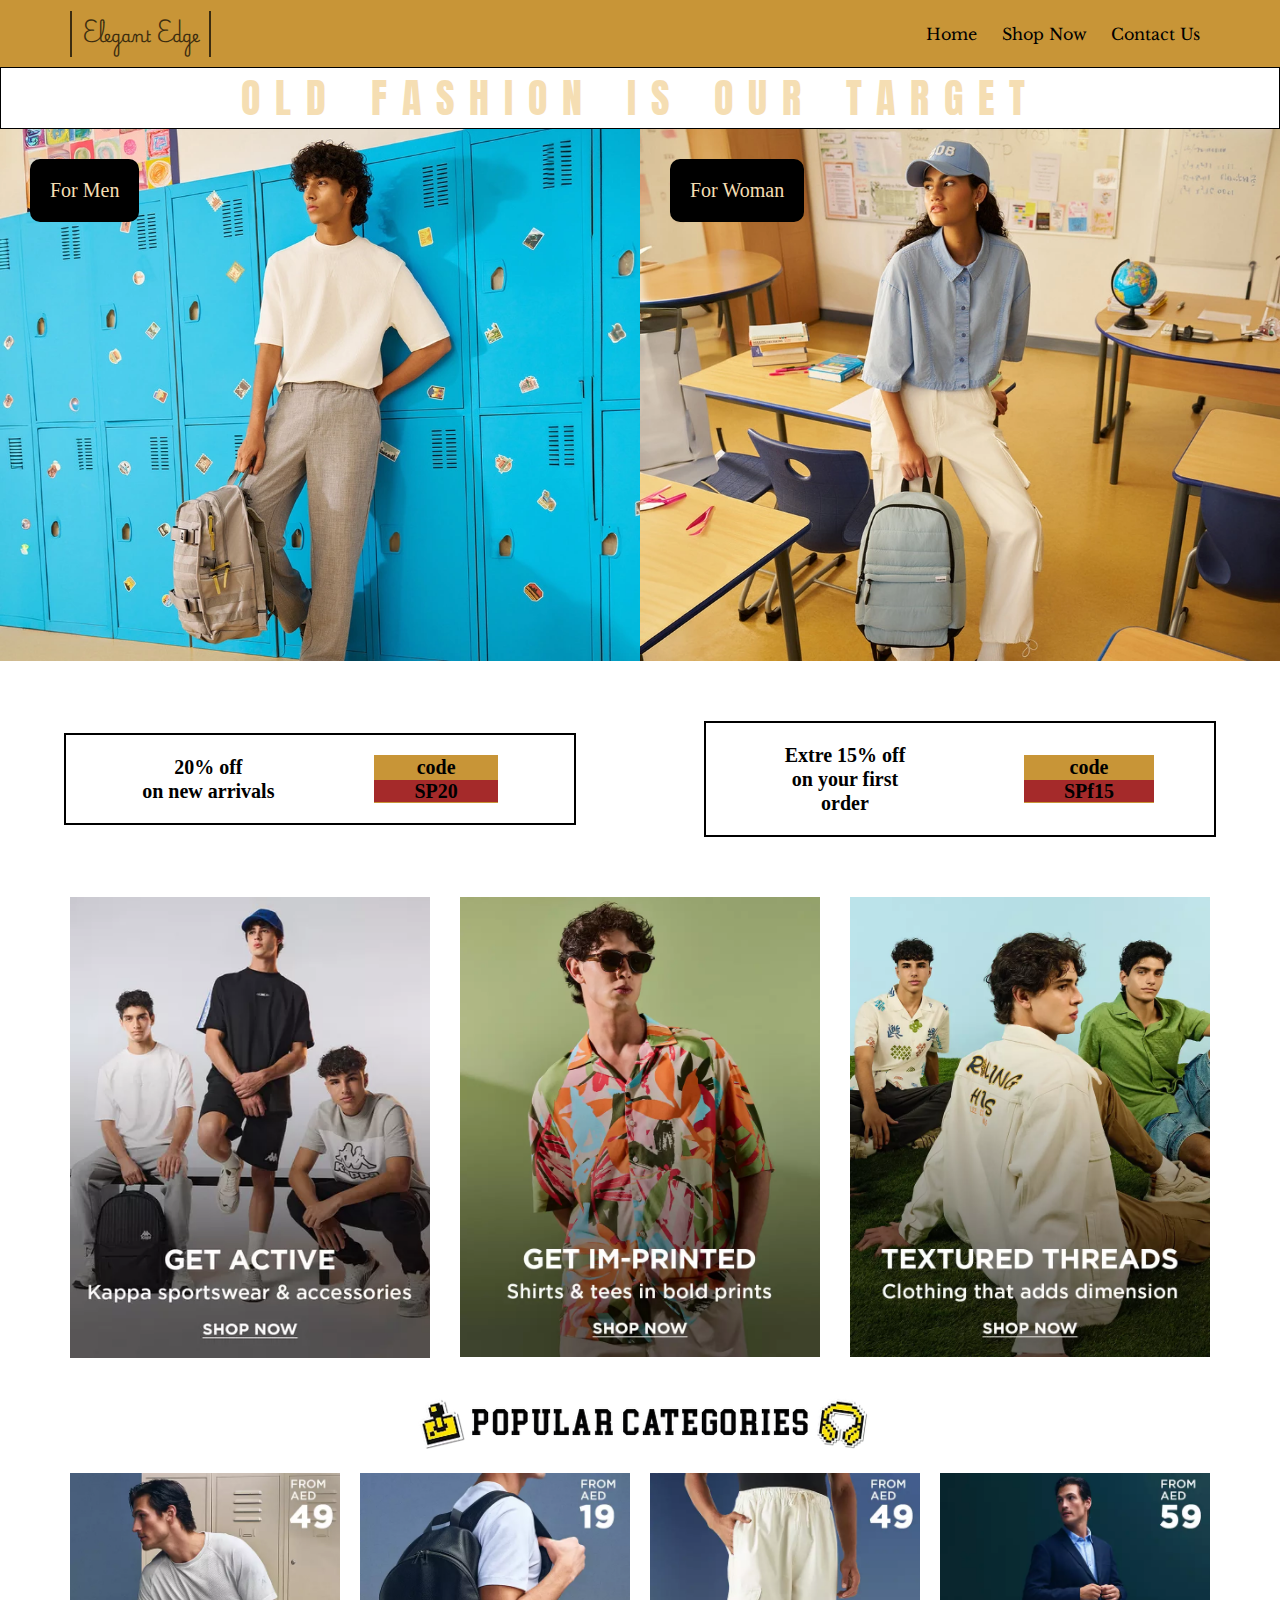
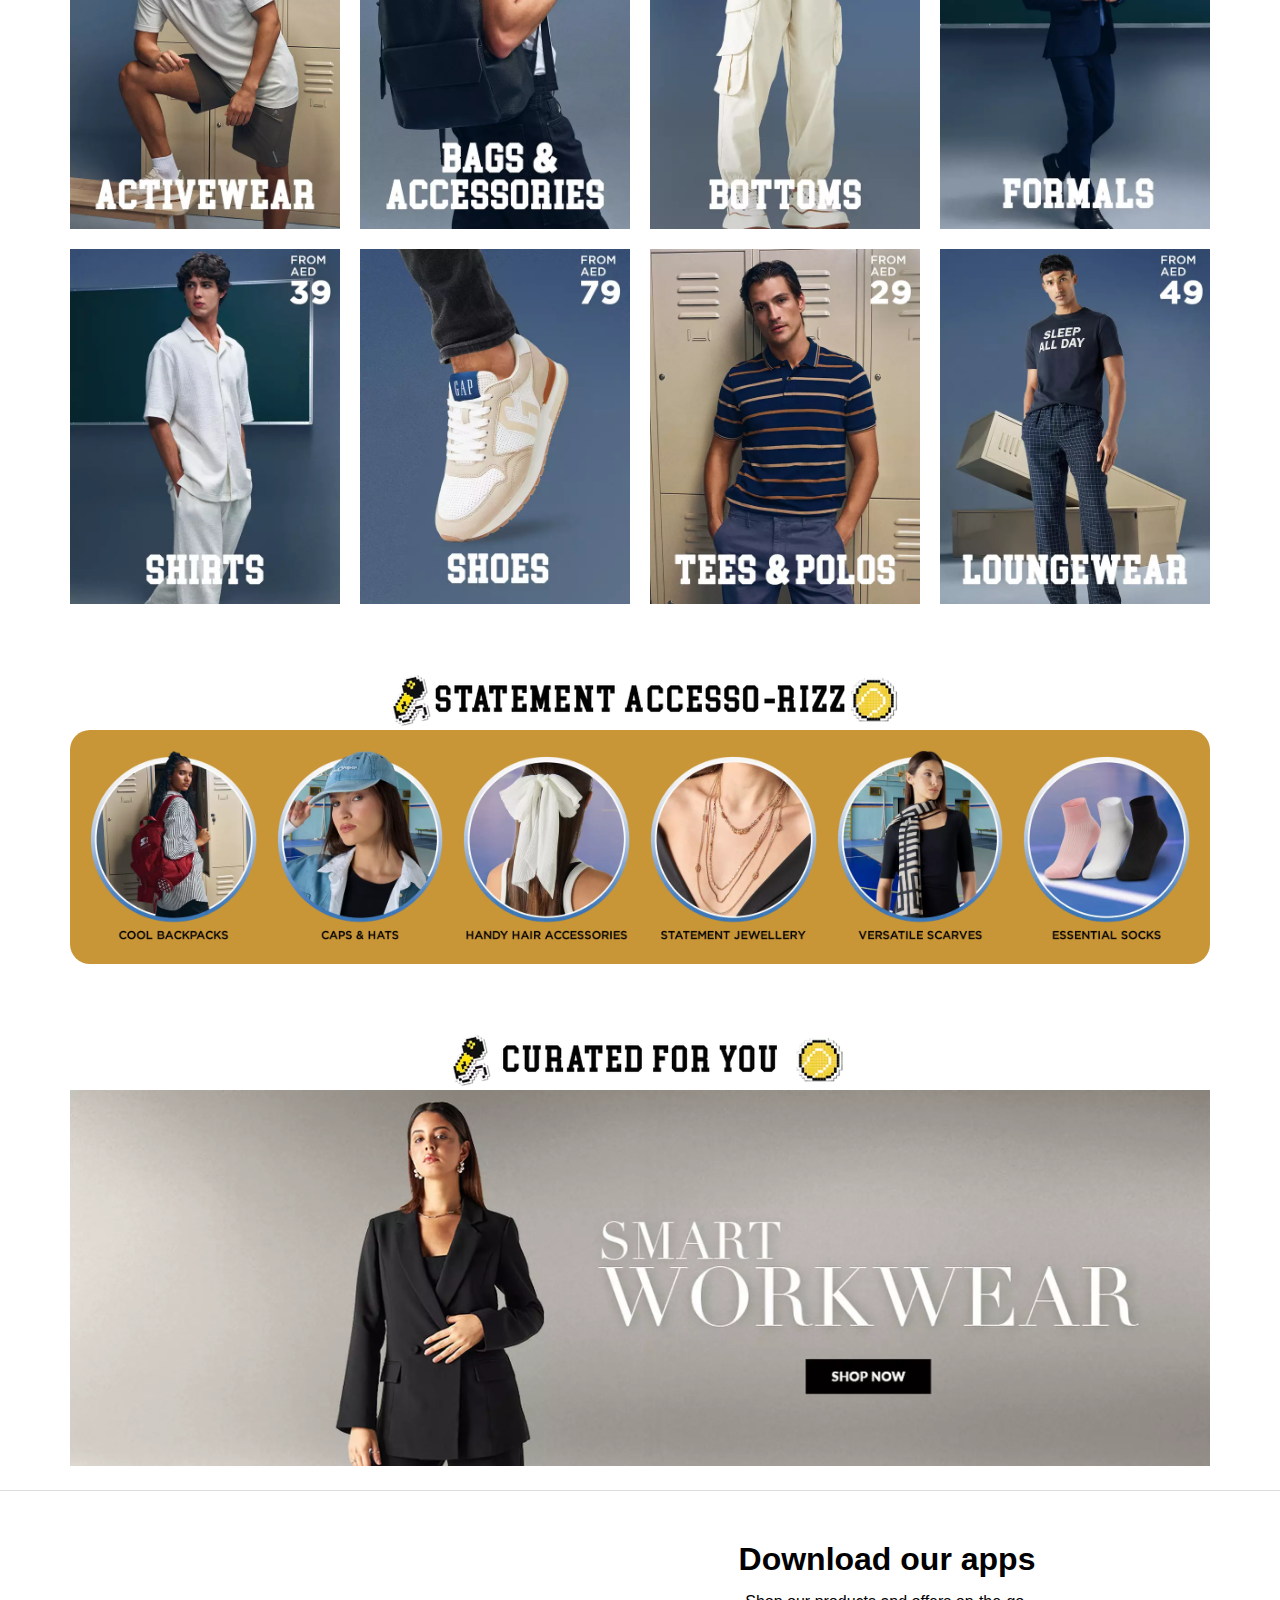
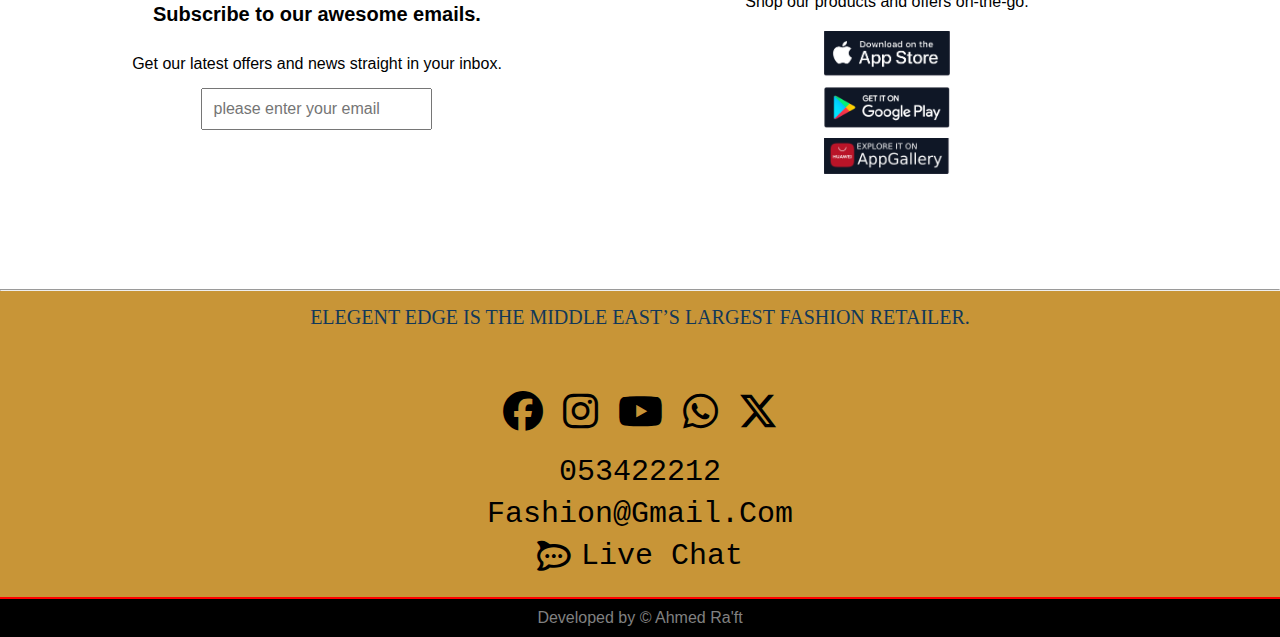
<file: index.html>
<!DOCTYPE html>
<html lang="en">
<head>
    <meta charset="UTF-8">
    <meta name="viewport" content="width=device-width, initial-scale=1.0">

    <!-- main css file  -->
    <link rel="stylesheet" href="/css/main.css">
    <!-- normailze -->
    <link rel="stylesheet" href="/css/normalize.css">
    <!-- font awesome -->
    <link rel="stylesheet" href="/css/all.min.css">
    <!-- bootstrap v.4-->
    <!-- <link rel="stylesheet" href="/css/bootstrap.css"> -->

    <!-- google fonts -->
    <link rel="preconnect" href="https://fonts.googleapis.com">
<link rel="preconnect" href="https://fonts.gstatic.com" crossorigin>
<link href="https://fonts.googleapis.com/css2?family=Playwrite+BE+WAL:wght@100..400&display=swap" rel="stylesheet">

<link rel="preconnect" href="https://fonts.googleapis.com">
<link rel="preconnect" href="https://fonts.gstatic.com" crossorigin>
<link href="https://fonts.googleapis.com/css2?family=Libre+Baskerville:ital,wght@0,400;0,700;1,400&family=Playwrite+BE+WAL:wght@100..400&display=swap" rel="stylesheet">

<link rel="preconnect" href="https://fonts.googleapis.com">
<link rel="preconnect" href="https://fonts.gstatic.com" crossorigin>
<link href="https://fonts.googleapis.com/css2?family=Anton&family=Libre+Baskerville:ital,wght@0,400;0,700;1,400&family=Playwrite+BE+WAL:wght@100..400&display=swap" rel="stylesheet">
<title>Document</title>
</head>
<body>
    <div class="main-header">
        <div class="container">
            <div class="header"> 
                <div class="logo">
                    <h1>Elegant Edge</h1>
               <nav>
                <ul>
                    <li><a href="#">home</a></li>
                    <li><a href="#shop">shop now</a></li>
                    <li><a href="#">contact us</a></li>
                </ul>
               </nav>
            </div>
        </div>
    </div>
    </div>

    <div class="title">
        <p>old fashion is our target</p>
    </div>

    <!-- start of the image boxes -->

    <div class="img-landing">
        <div class="landing">
            <div class="boxes">
                <a href="#shop">for men</a>
                <img src="/img/Onboarding-decktop-men_En_1440x1194_BTS.webp" alt="">
            </div>
            <div class="boxes">
                <a href="#girls">for woman</a>
                <img src="/img/Onboarding-decktop-women_En_1440x1194_BTS.webp" alt="">
            </div>
        </div>
    </div>

<!-- end of img landing  -->

<!-- start of offers -->

<div class="offers">
    
     <div class="offer-code">
        <p>20% off <br>on new arrivals</p>
        
        <p>code <br> <SPan>SP20</SPan></p>
     </div>
     <div class="offer-code">
        <p>Extre 15% off <br>on your first order</p>
        <p>code <br> <SPan>SPf15</SPan></p>
     </div>
    </div>

 <!-- end of offers setion -->

 <div class="men-offers">
    <div class="container">
        <div class="men-offers-img">
            <img src="/img/Web_En_SP_men_BTC_trends_Active_24July.webp" alt="">
            <img src="/img/Web_En_SP_men_BTC_trends_Printed_22July.webp" alt="">
            <img src="/img/Web_En_SP_men_BTC_trends_Textured_24July.webp" alt="">
        </div>
    </div>
 </div>

 <!-- end of offers section -->

 <div class="popular-section">
   <img src="/img/BTC_Web_women_En_header_TC_16July.webp" alt="" width="100%">

   <div class="container" id="shop">
    <div class="product-section">
        <div class="product-section-img">
            <img src="/img/Web_En_Men_BTS_TC_Activewear_UAE.webp" alt="">
            <img src="/img/Web_En_Men_BTS_TC_Bag_Access_UAE.webp" alt="">
            <img src="/img/Web_En_Men_BTS_TC_Bottoms_UAE.webp" alt="">
            <img src="/img/Web_En_Men_BTS_TC_Formals_UAE.webp" alt="">
            <img src="/img/Web_En_Men_BTS_TC_Shirts_UAE.webp" alt="">
            <img src="/img/Web_En_Men_BTS_TC_Shoes_UAE.webp" alt="">
            <img src="/img/Web_En_Men_BTS_TC_Tees_Polos_UAE.webp" alt="">
           <img src="/img/Web_En_Men_BTS_TC_Loungewear_UAE.webp" alt="">
            
           
        </div>
    </div>
   </div>
 </div>

 <!-- end of the popular section -->

 <!-- start of girls section -->

 <div class="girls-section" id="girls">
    <img class="none" src="/img-2/BTC_Web_women_En_header_accessory_16July.webp" alt="">
    <div class="container">
        <div class="girls-section-img">
            <img src="/img-2/Web_En_women_BTC_Accessory_backpack_17July.webp" alt="">
            <img src="/img-2/Web_En_women_BTC_Accessory_caps_17July.webp" alt="">
            <img src="/img-2/Web_En_women_BTC_Accessory_Hair_Access_17July.webp" alt="">
            <img src="/img-2/Web_En_women_BTC_Accessory_Jewellery_17July.webp" alt="">
            <img src="/img-2/Web_En_women_BTC_Accessory_Scarves_17July.webp" alt="">
            <img src="/img-2/Web_En_women_BTC_Accessory_socks_17July.webp" alt="">
        </div>
    </div>
 </div>

 <!-- start the girls section2 -->

 <div class="summer-girls">
    <img src="/img-3/BTC_Web_women_En_header_Curated_16July.webp" alt="">
    <div class="container">
        <div class="summer-girls-img">
         
            <img src="/img-3/Web_En_BTC_Women_IB_workwear_17July.webp" alt="">
        </div>
    </div>
   
 </div>



 <!-- start before footer -->

 <div class="before-footer">
    <div class="container">
        <div class="sub">
            <h1>Subscribe to our awesome emails.</h1>
            <p>Get our latest offers and news straight in your inbox.</p>
            <input type="email" placeholder="please enter your email"> 
        </div>
       
        <div class="app">
            <h1>Download our apps</h1>
            <p>Shop our products and offers on-the-go.</p>
            <img src="/apps/Screenshot 2024-08-01 at 3.58.29 AM.png" alt="">
            <img src="/apps/Screenshot 2024-08-01 at 4.00.16 AM.png" alt="">
            <img src="/apps/Screenshot 2024-08-01 at 4.00.44 AM.png" alt="">
        </div>
       
    </div>
 </div>
<hr>
 <!-- start the footer -->

    <div class="footer">
        <div class="container">
            <div class="footer-title">
                <p>Elegent Edge is The Middle East’s largest fashion retailer.</p>
            </div>

            <div class="footer-contact">
                <div class="footer-icon">
                    <i class="fa-brands fa-facebook"></i>
                    <i class="fa-brands fa-instagram"></i>
                    <i class="fa-brands fa-youtube"></i>
                    <i class="fa-brands fa-whatsapp"></i>
                    <i class="fa-brands fa-x-twitter"></i>
                </div>
            </div>
            <div class="numbers">
                <div class="call">
                    <p>053422212</p>
                    <p>fashion@gmail.com</p>
                    <div class="chat">
                        <p>live chat</p>
                        <i class="fa-brands fa-rocketchat"></i>
                    </div>
                </div>
            </div>
         
        </div>
        <!-- <hr> -->
     
    </div>
  <div class="last">
    <p class="end">Developed by &copy; Ahmed Ra'ft</p>

  </div>



<script src="/js/bootstrap.js"></script>
<script src="/js/jquery-3.5.1.min.js"></script>
<script src="/js/popper.min.js"></script>    
</body>
</html>
</file>
<file: css/main.css>
::-webkit-scrollbar{
    background-color: brown;
    
 }

::-webkit-scrollbar-thumb {
    background-color: white;
}
 
 html {
    scroll-behavior: smooth;
}

* {
    margin: 0;
    padding: 0;
    box-sizing: border-box;
    -webkit-box-sizing: border-box;
    -moz-box-sizing: border-box;
}

ul {
    list-style-type: none;
}

a {
    text-decoration: none;
}




.container { 
margin-left: auto;
margin-right: auto;
padding-right: 15px;
padding-left: 15px;
}
/* Small */
@media (min-width: 768px) {
    .container {
      width: 750px;
    }
  }
  /* Medium */
  @media (min-width: 992px) {
    .container {
      width: 970px;
    }
  }
  /* Large */
  @media (min-width: 1200px) {
    .container {
      width: 1170px;
    }
  }

  /* start the header */

  .main-header {
background-color: #c89537;  
/* height: 75px; */
position: sticky;
top: 0;
z-index: 1;
   
  }
.container .header .logo {
    display: flex;
    justify-content: space-between;
    align-items: center ;

   
}

@media (max-width: 767px) {
    .container .header .logo    {
        flex-direction: column;
        justify-content: center;
        align-items: center;
    }
  }

.container .header .logo h1 {
    font-family: "Playwrite BE WAL", cursive;
    font-size: 16px;
    color: black;
    opacity: 0.7;
    border-left: 2px black solid;
    border-right: 2px black solid;
    padding-inline: 10px;
    
}



li {
    display: inline-block;
   
}



.container .header nav ul li a {
   color: black;
    margin-inline: 10px;
    text-transform: capitalize;
    font-family: "Libre Baskerville", serif;
    position: relative;
   
    

}




.header .logo nav ul > li > a::after {
    content: "";
    width: 0 ;
    height: 1px;
    background-color: black;
    position: absolute;
    left: 2px;
    top: 30px;
}


.container .header nav ul li a:hover::after{
  
    width: 100%;
    transition: 1s;
    -webkit-transition: 1s;
    -moz-transition: 1s;
    -ms-transition: 1s;
    -o-transition: 1s;
}

.title {
    display: flex;
    align-items: center;
    justify-content: center;
    width: 100%; 
     /* height: 90px; */
    border: solid black 1px;
    animation: title-bgc 2s infinite alternate;
   
}



.title p {
    color: wheat;
    font-size: 40px;
    text-transform: uppercase;
    font-family: "Anton", sans-serif;
    letter-spacing: 15px;
    font-weight: 100;
    animation: title-color infinite 2s alternate-reverse;
    -webkit-animation: title-color infinite 2s alternate-reverse;
    word-spacing: 6px;
}

@media (max-width: 767px) {
    .title p   {
     letter-spacing: 0;
     word-spacing: 0;
     font-size: 30px;
    }
  }

/* start landing */

.img-landing {
padding-bottom: 20px;
}

.img-landing .landing {
    display: flex;
    justify-content: center;
    align-items: center;
   
}

.img-landing .landing .boxes {
    display: flex;
    justify-content: center;
    align-items: center;
    position: relative;
}

.img-landing .landing .boxes img {
    width: 100%;
    max-width: 100%;
}

.img-landing .landing .boxes a {
    background-color: black;
    position: absolute;
    padding: 20px;
    text-transform: capitalize;
    color: wheat;
    border-radius: 10px;
    -webkit-border-radius: 10px;
    -moz-border-radius: 10px;
    -ms-border-radius: 10px;
    -o-border-radius: 10px;
    top: 30px;
    left: 30px;
    font-size: 20px;
    font-family: 'Times New Roman', Times, serif;
}

@media (max-width: 767px) {
    .img-landing .landing .boxes a   {
     top: 75%;
     
     padding: 5px;
     left: 80px;
    }
  }

/* start of the offers section */
.offers {
    padding-top: 20px;
    padding-bottom: 20px;
}

.offers  {
    display: flex;
    justify-content: space-around;
    align-items: center;
  
}

@media (max-width: 767px) {
    .offers   {
    flex-direction: column;
    /* justify-content: center; */
    }
  }



.offers  .offer-code {
    display: flex;
    align-items: center;
    justify-content: center;
    gap: 100px;
    border: 2px solid black;
    padding-inline: 60px;
    padding-block: 20px ;
    width: 40%;
    margin: 20px;
   
}

@media (max-width: 767px) {
    .offers  .offer-code    {
   width: 80%;
   margin-block: 10px;
  /* margin-block: 30px; */
   padding-inline: 10px;
   padding-block: 10px;
 gap: 10px;
   flex-direction: column;
/* height: 170px; */
    }
  }



.offers  .offer-code p {
    color: black;
    font-size: 20px;
    text-align: center;
    line-height: 1.2;
    font-family: Georgia, 'Times New Roman', Times, serif;
    font-weight: bold;

}

.offers  .offer-code p:not(:first-child){
   background-color:   #c89537;;
   
}

.offers  .offer-code p span {
background-color: brown;  
padding-inline: 40px;
}
/* end of offers */

/* start of the men offers */

.men-offers {
padding-top: 20px;
padding-bottom: 20px;
}


.men-offers .container .men-offers-img {
    display: grid;
    grid-template-columns: repeat(auto-fill, minmax(300px, 1fr));
    gap: 30px;
    cursor: pointer;
   
}

.men-offers .container .men-offers-img img {
    width: 100%;
    max-width: 100%;
    
    
   
   
}

.men-offers .container .men-offers-img img:hover {
    transform: rotate(3deg) scale(1.1);
    -webkit-transform: rotate(3deg) scale(1.1);
    -moz-transform: rotate(3deg) scale(1.1);
    -ms-transform: rotate(3deg) scale(1.1);
    -o-transform: rotate(3deg) scale(1.1);
    transition: 0.3s;
    -webkit-transition: 0.3s;
    -moz-transition: 0.3s;
    -ms-transition: 0.3s;
    -o-transition: 0.3s;
    opacity: 0.5;
}

/* start of the popular-section */

.popular-section {
    padding-top: 20px;
    padding-bottom: 20px;
}

.product-section-img {
    padding-top: 20px;
    display: grid;
    grid-template-columns: repeat(auto-fill, minmax(250px, 1fr));
    gap: 20px;
}

.product-section-img img {
    width: 100%;
    max-width: 100%;
    cursor: pointer;
}

.product-section-img img:hover {
    transform: rotate(3deg) scale(1.1);
    -webkit-transform: rotate(3deg) scale(1.1);
    -moz-transform: rotate(3deg) scale(1.1);
    -ms-transform: rotate(3deg) scale(1.1);
    -o-transform: rotate(3deg) scale(1.1);
    transition: 0.3s;
    -webkit-transition: 0.3s;
    -moz-transition: 0.3s;
    -ms-transition: 0.3s;
    -o-transition: 0.3s;
    opacity: 0.8;
}

/* start of the girls  */

.girls-section {
padding-top: 50px;
padding-bottom: 50px;
}

.none {
    width: 100%;
}



.girls-section .container .girls-section-img {
  display: grid;
  grid-template-columns: repeat(auto-fill, minmax(160px, 1fr));
  gap: 20px;
  padding: 20px ;
  background-color: #c89537;
  border-radius:20px ;
  -webkit-border-radius:20px ;
  -moz-border-radius:20px ;
  -ms-border-radius:20px ;
  -o-border-radius:20px ;
}


.girls-section .container .girls-section-img img {
    width: 100%;
    cursor: pointer;

    
  
}

.girls-section .container .girls-section-img img:hover {
    transform: rotate(3deg) scale(1.1);
    -webkit-transform: rotate(3deg) scale(1.1);
    -moz-transform: rotate(3deg) scale(1.1);
    -ms-transform: rotate(3deg) scale(1.1);
    -o-transform: rotate(3deg) scale(1.1);
    transition: 0.3s;
    -webkit-transition: 0.3s;
    -moz-transition: 0.3s;
    -ms-transition: 0.3s;
    -o-transition: 0.3s;
    opacity: 0.8;
}

/* summer girls */

.summer-girls {
padding-top: 20px;
padding-bottom: 20px;
border-bottom: 1px solid #ddd;
}

.summer-girls img {
    width: 100%;
    cursor: pointer;
}

/* start before footer */

.before-footer {
    padding-top: 40px;
    padding-bottom: 100px;
}

.before-footer .container {
    display: flex;
    justify-content: space-between;
   align-items: center;
}

.before-footer .container .sub  {
    width: 500px;
    /* border: 2px solid red; */
    padding: 10px;
    text-align: center;
    font-family: 'Lucida Sans', 'Lucida Sans Regular', 'Lucida Grande', 'Lucida Sans Unicode', Geneva, Verdana, sans-serif;


}

.before-footer .container .sub h1 {
font-size: 20px;
}

.before-footer .container .sub p {
    line-height: 3;
}

@media (max-width: 767px) {
    .before-footer .container .sub p    {
        line-height: 1.8;
    }
  }


.before-footer .container .sub input {
   padding: 10px;
}

@media (max-width: 767px) {
    .before-footer .container .sub input    {
       padding: 15px;
    }
  }


.before-footer .container .app {
    /* width: 500px; */
    /* border: 2px solid red; */
    padding: 10px;
    text-align: center;
    font-family: 'Lucida Sans', 'Lucida Sans Regular', 'Lucida Grande', 'Lucida Sans Unicode', Geneva, Verdana, sans-serif;
    display: flex;
    flex-direction: column;
    align-items: center;
    justify-content: center;
}

.before-footer .container .app h1{
margin: 0;
}


.before-footer .container .app p {
    line-height: 3;
}
@media (max-width: 767px) {
    .before-footer .container .app p     {
        line-height: 1.8;
    }
  }
.before-footer .container .app img {
    width: 20%;
    max-width: 100%;
    margin: 5px;
    cursor: pointer;

}

@media (max-width: 767px) {
    .before-footer .container .app img   {
       width: 80%;
    }
  }

/* start the footer */

.footer {
    background-color: #c89537;
    padding-top: 100px;
    padding-bottom: 20px;
    position: relative;
    border-bottom: 2px solid red;
}





.footer .footer-title p {
    margin: 0;
    text-align: center;
    font-size: 20px;
  font-family: 'Times New Roman', Times, serif;
    text-transform: uppercase;
    color: #123859;
    /* border: 2px red solid; */
    width: 100%;
    max-width: 100%;
    position: absolute;
    top: 15px;
    left: 0;
}

.footer-contact .footer-icon {
    display: flex;
    /* flex-direction: column; */
    align-items: center;
    justify-content: center;
    gap: 20px;
    /* border: rebeccapurple solid 2px; */
    
   
    
}

.footer-contact .footer-icon i {
    font-size: 40px;
    display: inline-block;
   cursor: pointer;
   
}

.numbers .call {
    display: flex;
    justify-content: center;
    align-items: center;
    flex-direction: column;
    margin-top: 20px;
}
.numbers .call p {
    font-size: 30px;
    line-height: 1.4;
    text-transform: capitalize;
    font-family: 'Courier New', Courier, monospace;
}

.numbers .chat {
    display: flex;
    flex-direction: row-reverse;
    align-items: center;
    justify-content: center;
   
}

.numbers .chat i {
    font-size: 30px;
    text-align: center;
    margin-right: 10px;
}
.last {
    background-color: black;
    padding-block: 10px;

}
.end {
    text-align: center;
    /* margin-top: 10px; */
    color: gray;
    /* margin-block: 10px; */
   
}










/* animation */



@keyframes title-moving {
   100% {
        opacity: 0.2;
    }

    0% , 50% {
        opacity: 1;
    }
}

@keyframes title-color {
    0% , 50% {
         color: black;
     }

     75% {
        color: 
        #08c0e4;
     }

     90% {
        color: #c89537;
     }
 
   100% {
         color: brown;
     }
 }


 @keyframes title-bgc {
    0% , 50% {
         background-color: brown;
     }

     75% {
        background-color: 
        #08c0e4;
     }

     90% {
        background-color: #c89537;
     }
 
   100% {
         background-color: wheat;
     }
 }
</file>
